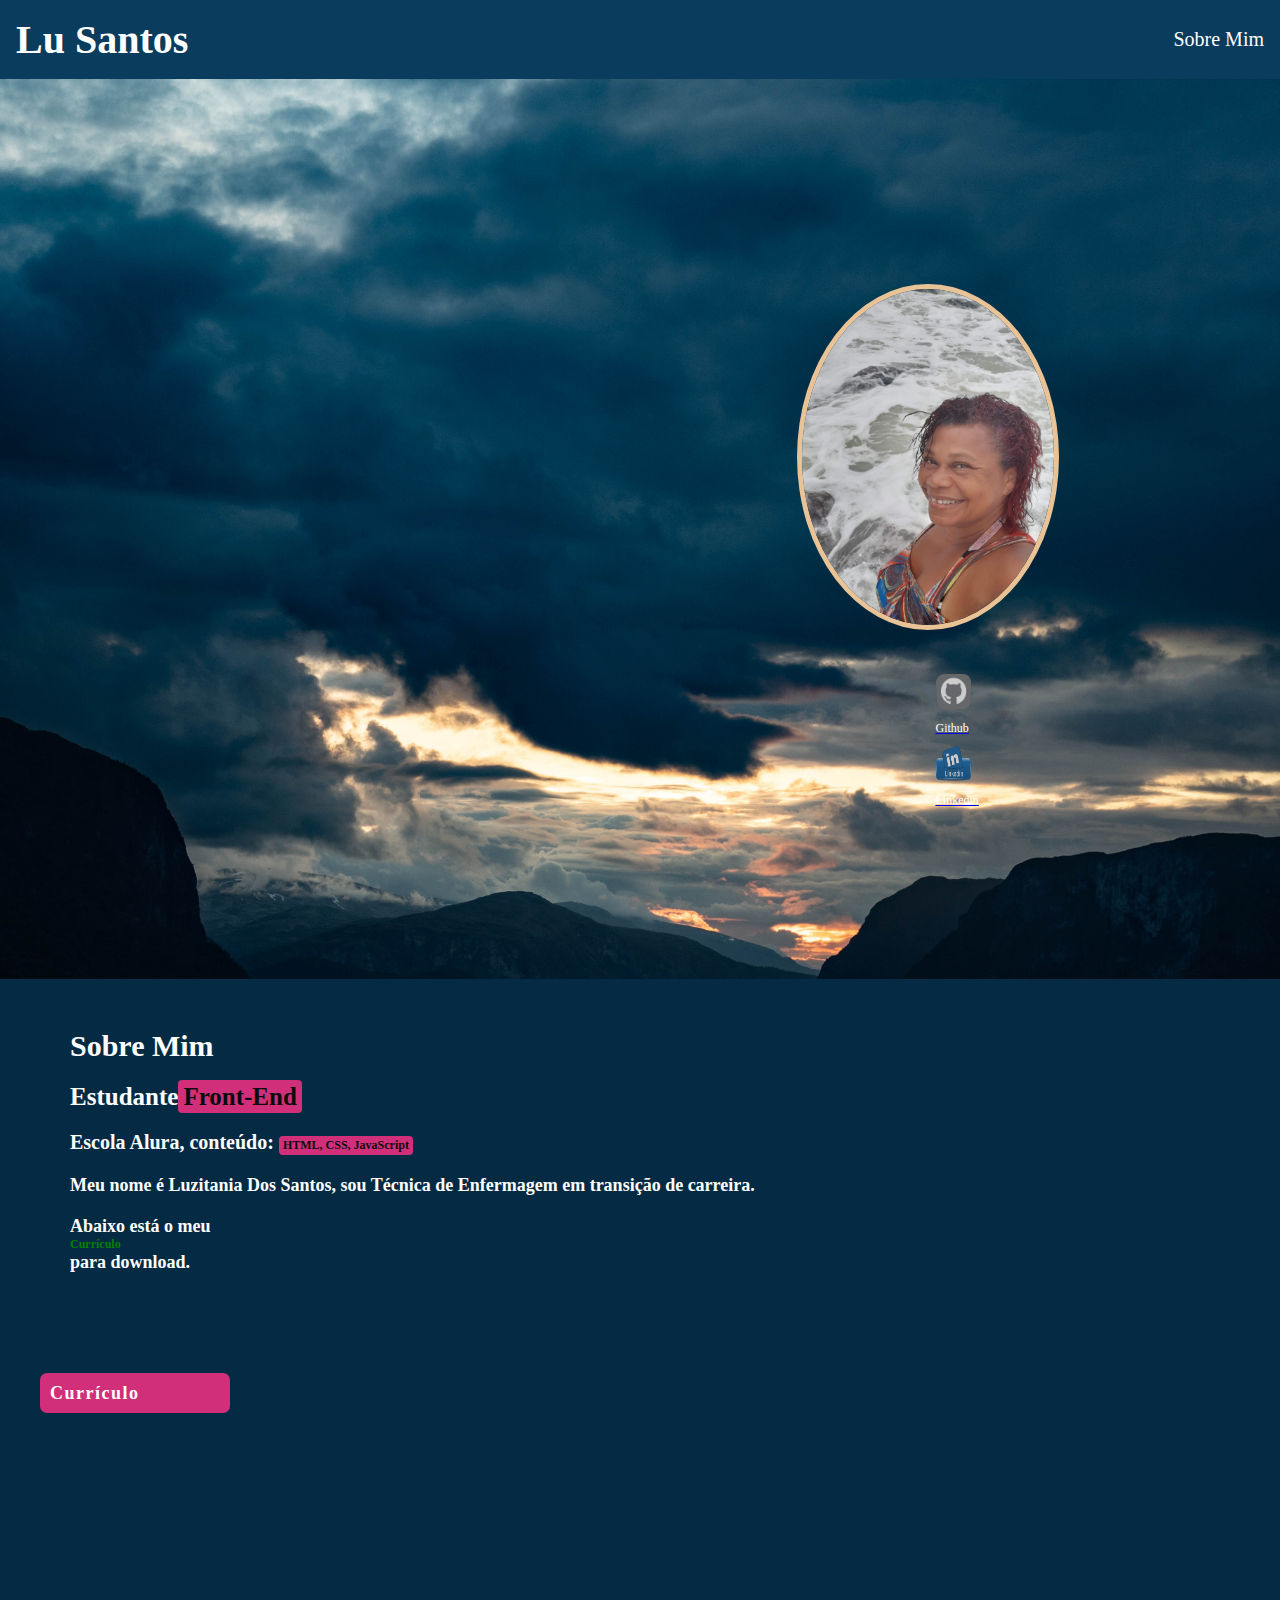
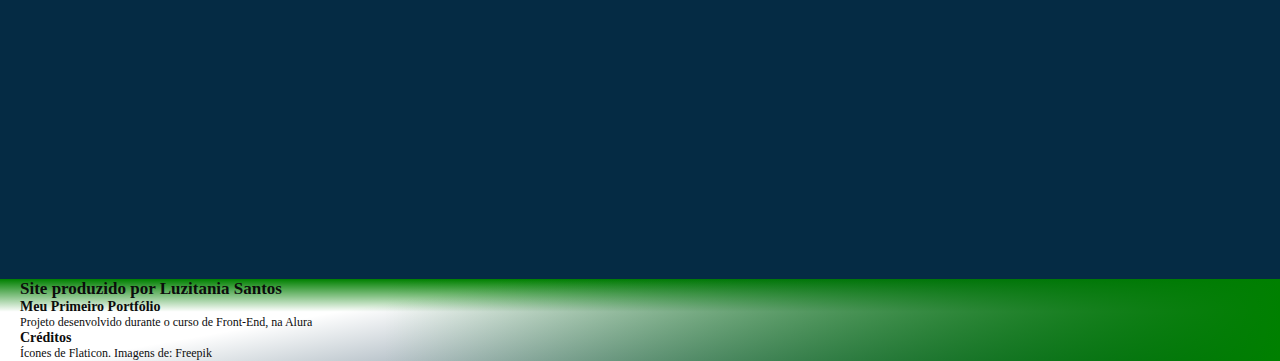
<file: index.html>
<!DOCTYPE html>
<html lang="pt-br">
<head>
    <meta charset="UTF-8">
    <meta name="viewport" content="width=device-width, initial-scale=1.0">
    <title>Challenge - Luzitania S.</title>
    <link rel="stylesheet" href="estilo.css">
</head>
<body>
     <!--inicio do container-->
     <div class="container">
        <nav>
            <ul>
                <li>
                    <h1 class="eu">Lu Santos</h1>
                </li>

                <li class="cor">
                    <a href="index.html">Sobre Mim</a>
                </li>
            </ul>
        </nav>
        <!--fim do container-->

        <!--inicio do apresentar-->
    <section id="apresentar">
        <div class="apresentar-conteudo">
            <div class="apresentar-nome">
                <h2>Olá Mundo<span></span></h2>
                <h2>Meu Nome é,<span></span></h2>
                <h2>Luzitania Dos Santos<span></span></h2>
            </div> 
        </div>   
        <!--fim do apresentar-->

        <!--inicio apresentar-background-->
        <div class="apresentar-background">
            <div class="foto-perfil-capa">
                <img class="foto-perfil" src="./img/eu.jpg" alt="foto-luzitania"><img>
            </div>

            <div class="links">
                <a href="https://github.com/LuzitaniaSantos" target="_blank" rel="neoopener noreferrer">
                    <img src="./svg/github-logo.png" alt="icone-github"></img>
                    <p>Github</p>
                </a>

                <a href="https://www.linkedin.com/feed/?trk=homepage-basic_sign-in-submit" target="_blank" rel="neoopener noreferrer">
                    <img src="./svg/linkedin-logo.png" alt="icone-linkedin"></img>
                    <p>Linkedin</p>
                </a>
            </div>
        </div>
    </section>
    <!--fim apresentar-background-->

      <!--inicio do sobre mim--> 
      <main>
        <section id="sobre-mim">
                <div class="estudante">
                    <div class="estudante-front">
                        <h1>
                            <p>Sobre Mim</p>
                        </h1>
    
                        <h2>
                            <p>Estudante<span>Front-End</span></p>
                        </h2>
    
                        <h3>Escola Alura, conteúdo:
                            <p>HTML, CSS, JavaScript</p>
                        </h3>
    
                        <h4>
                            Meu nome é Luzitania Dos Santos, sou Técnica de Enfermagem 
                            em transição de carreira.
                        </h4>
    
                        <h4 class="curriculo">Abaixo está o meu<p>Currículo</p>para download.</h4>
                    </div>
                </div>
                
                <div class="botao-curriculo">
                    <a href="publico/documento/curriculo/" aria-label="baixar-curriculo-luzitania">
                        Currículo</a>
                </div>
        </section>
        </main>
        <!--fim do sobre mim-->

         <!--inicio footer-->
   <footer>
    <div class="coluna">
        <h3 class="site">Site produzido por Luzitania Santos</h3>

        <h3 class="primeiro">Meu Primeiro Portfólio</h3>
        <p>Projeto desenvolvido durante o curso de Front-End, 
            na Alura</p>
   </div>

   <div class="coluna">
        <h3 class="credito">Créditos</h3>  
        <p>Ícones de Flaticon. Imagens de: Freepik</p>
   </div>
   </footer>
   <!--fim footer-->
</body>
</html>
</file>
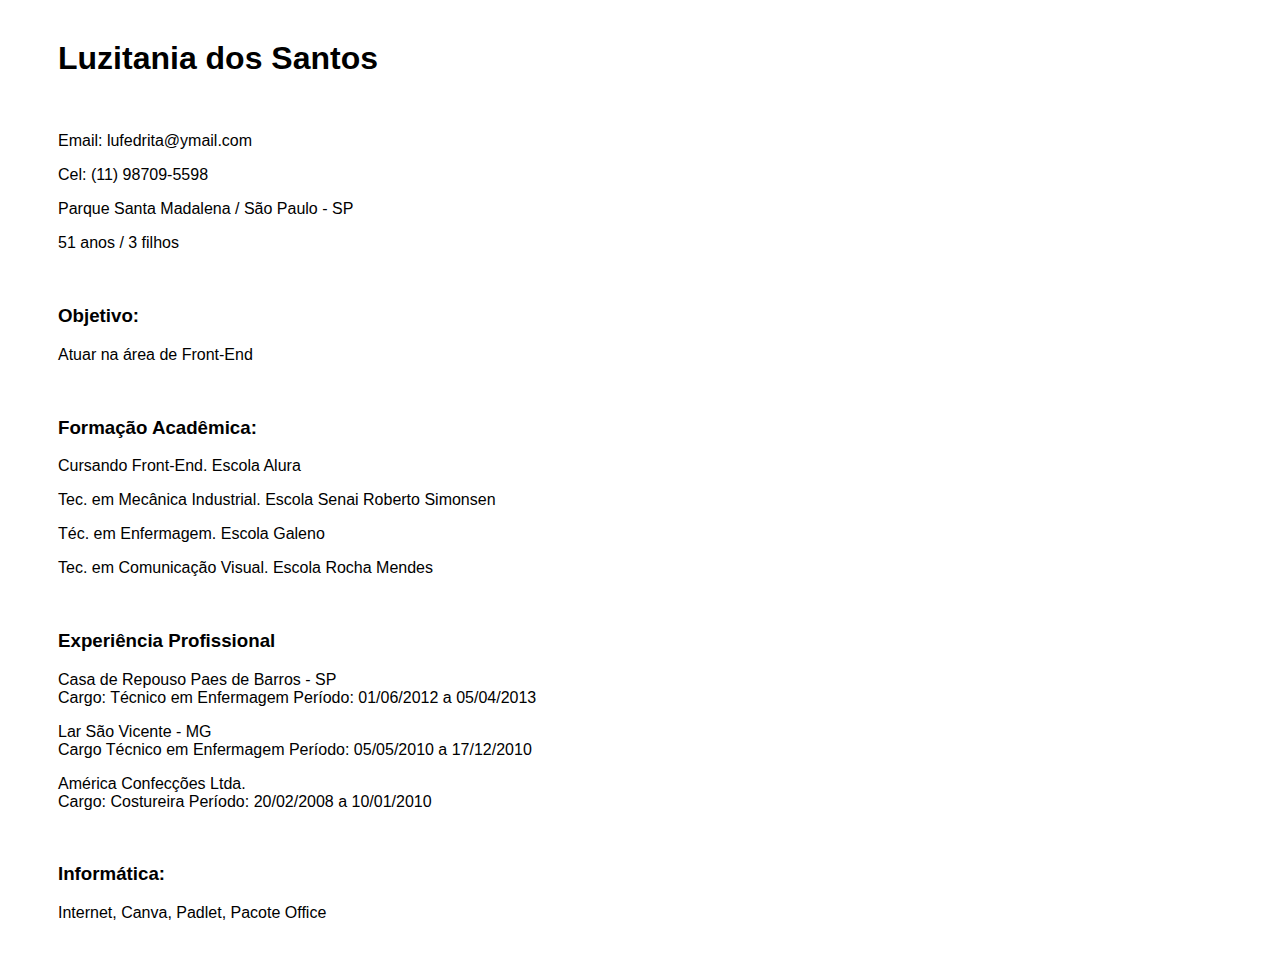
<file: publico/documento/curriculo/index.html>
<!Doctype html>
<html lang="pt-br">
<head>
      <meta charset="UTF-8">
      <title>Currículo Luzitania</title>
      <link rel="stylesheet" href="estilo.css">
</head>

<body>
      <div class="curriculo">  
      <h1>Luzitania dos Santos</h1>
      
      <br><p>Email: lufedrita@ymail.com</p> 
          <p>Cel: (11) 98709-5598</p>
          <p>Parque Santa Madalena / São Paulo - SP</p>
          <p>51 anos / 3 filhos</p>
      
      <br><h3>Objetivo:</h3>
              <p>Atuar na área de Front-End</p>
      
      <br><h3>Formação Acadêmica:</h3>
              <p>Cursando Front-End. Escola Alura</p>
              <p>Tec. em Mecânica Industrial. Escola Senai Roberto Simonsen</p>
              <p>Téc. em Enfermagem. Escola Galeno</p> 
              <p>Tec. em Comunicação Visual. Escola Rocha Mendes</p>
      
      <br><h3>Experiência Profissional</h3>
              <p>  Casa de Repouso Paes de Barros - SP <br>
            Cargo: Técnico em Enfermagem
            Período: 01/06/2012 a 05/04/2013</p>       
              <p>  Lar São Vicente - MG <br>
            Cargo Técnico em Enfermagem
            Período: 05/05/2010 a 17/12/2010</p>       
              <p>  América Confecções Ltda. <br>
            Cargo: Costureira
            Período: 20/02/2008 a 10/01/2010</p>          
      
      <br><h3>Informática:</h3> 
              <p>Internet, Canva, Padlet, Pacote Office</p>      
      </div>           
</body>
</html>
</file>
<file: estilo.css>
* {
    margin: 0px;
    padding: 0px;
    box-sizing: border-box;
}

:root {   /*nesse comando as cores fica na raiz do arquivo*/
    --color-white: #ffffff;
    --color-pink: #d12f7a;
    --color-blue: #073fcc;
    --color-black: #0c0c0c;
    --color-purple: #5f01ac;
    --color-green: #008000;
    --color-gray: rgb(5, 43, 68);
}

html {
    scroll-behavior: smooth;  /*esse comando rola a tela com suavidade*/
    font-size: 10px;
}

body {
    font-family: 'Arial Narrow';
}

.container ul {
    font-size: 2rem;
    display: flex;
    justify-content: space-between;
    list-style-type: none;  /*este comando retira a bolinha que parece uma lista*/
    align-items: center;
    padding: 16px;
    background-color: rgb(10, 60, 94);
    color: var(--color-white);
}

.container nav ul :last-child {
    text-decoration: none;
    color: var(--color-white);
}

/*início apresentar*/
#apresentar {
    background-image: url(./img/entardecer.jpg);
    background-size: cover;
    height: 100vh; /*este comando permite a cor se espalhar por toda a tela*/
    width: 100%;
    display: flex;
    align-items: center; /*align-itens centraliza no eixo y*/
}

.apresentar-conteudo {
    background-size: cover;
    height: 100%;
    width: 60%;
    display: flex;
    justify-content: center; /*esse comando centraliza no eixo x*/
    align-items: center;
    flex-direction: column;
}

.apresentar-conteudo div h2 {
    color: transparent;
    padding: 0px 4px;
    position: relative;
    font-size: 4rem;  /*esse comando (rem) ajuda na responsividade*/
    line-height: 4rem;
    animation: written_text .6s ease forwards;
    width: fit-content;
    margin: 20px;   
}

.apresentar-conteudo div h2:nth-child(1) {
    animation-delay: 1.5s;
}

.apresentar-conteudo div h2:nth-child(2) {
    animation-delay: 2.5s;
}

.apresentar-conteudo div h2:nth-child(3) {
    animation: written_text_name .6s ease forwards;
    animation-delay: 3.5s;
}

.apresentar-conteudo div h2 span {
    position: absolute;
    top: 0;
    left:0;
    width: 0;
    height: 100%;
    background: var(--color-pink);
    animation: written_text_box 2s ease ;
    animation-delay: 6s;
}

.apresentar-conteudo div h2:nth-child(1) span {
    animation-delay: 1s;
}

.apresentar-conteudo div h2:nth-child(2) span {
    animation-delay: 2s;
}

.apresentar-conteudo div h2:nth-child(3) span {
    animation-delay: 3s;
}

.apresentar-nome {
    margin-top: -14rem;
}  

@keyframes written_text {    /*esse comando é responsável pela animação */
    100% {
          color: var(--color-white); 
      }
  }

  @keyframes written_text_name{    
    100% {
        color: var(--color-green);
    }
}

@keyframes written_text_box {    
    50% {
        width: 100%;
        left: 0;
    }

    100% {
        width: 0;
        left: 100%;
    }
}

.rede-social {
    display: flex;
    align-items: center;
    flex-direction: column;
    margin-top: 6rem;
}
/*fim apresentar*/

/*inicio apresentar-background*/
.apresentar-background {
    height: 50vh;
    width: 25%;
    display:flex;
    justify-content: center;
    align-items: center;
    position: relative;
    flex-direction:column;
    background-position: top center;
    z-index: 1;
}

.apresentar-background::after {
    position: absolute;
    top: 0;
    left: 0;
    height: 100%;
    width: 100%;
    opacity: .7;
    z-index: -1;
    background: 
    linear-gradient(90deg, transparent 30%, var(--color-black) ),
    linear-gradient(170deg, transparent 30%, var(--color-black)),
    linear-gradient(0deg, transparent 60%, var(--color-black));
}

.foto-perfil-capa {
    display: flex;
    justify-content: center;
    align-items: center;
    padding: 14px;
    margin: 20px 15px;
    border-radius: 50%;
    background: 
    radial-gradient(rgba(0, 0, 0, 0, .15) 60%, transparent 0),  /*comando que torna o gradiente em forma de círculo*/
    radial-gradient(#000 68%, transparent 0),
    linear-gradient(to top right, #ffa300, #ff1493 100%);
}

.foto-perfil {
    width: 100%;
    border-radius: 50%;
    border: 5px solid rgb(233, 194, 150);
}

.links a img {
    width: 35px;
    height: 35px;
    margin: 10px;
    filter: brightness(0.8);  /*comando que escurece os caracteres*/ 
    transition: all .4s ease;
}

.links a img {
    margin-left: 60px;
}

.links a p {
    color: var(--color-white);
    text-decoration: none;
    margin-left: 60px;
}

.links a img:hover {
    transform: scale(1.50);
    filter: brightness(1);
} 
/*fim apresentar-background*/

/*inicio sobre-mim*/
#sobre-mim {
    height: 100vh;
    width: 100%;
    display: flex; 
    color: var(--color-white);
    background: rgb(5, 43, 68); 
    flex-direction: column;
}  

.estudante {
    display: flex;
    justify-content: center;
    flex-direction: column;
    margin: 1rem;
    padding: 3rem;
}

.estudante-front h1 p {
    display: inline-block;
    font-size: 3rem;
    margin: 1rem 3rem;
}

.estudante-front h2 p {
    display: inline-block;
    font-size: 2.5rem;
    margin: 1rem 3rem;
}

.estudante-front h2 span {
    padding: 3px 5px;
    border-radius: 4px;
    color: var(--color-black);
    background: var(--color-pink);
}

.estudante h3 {
    margin: 1rem 3rem;
    font-size: 2rem;
}

.estudante h3 p {
    display: inline-block;
    width: fit-content;     /*com este comando a cor se molda ao tamanho da linha*/
    padding: 2px 4px;
    border-radius: 4px;
    color: var(--color-black);
    background: var(--color-pink);
}

.estudante h4 {
    margin: 2rem 3rem;
    font-size: 1.8rem;
}

.estudante h4 p {
    color: var(--color-green);
    font-size: bold;
    font-weight: 1.75rem;
}
/*final sobre-mim*/

/*incio botao-curriculo*/
.botao-curriculo {
    background: var(--color-pink);
    height: 40px;
    font-size: 18px;
    display: flex;
    max-width: 190px;
    margin: 4rem 4rem;
    border-radius: 7px;
}

.botao-curriculo a {
    display: inline-block;
    width: 1000%;
    max-width: 172px;
    padding: 10px;
    margin-bottom: 3rem;
    font-family: 'Arial Narrow';
    font-weight: 700;
    letter-spacing: .15rem;
    cursor: pointer;
    text-decoration: none; 
    color: var(--color-white);
}

.botao-curriculo a:hover {
    transition: all .4s ease;
    filter: brightness(.0);
}
/*fim botao-curriculo*/

/*inicio footer*/
footer{
    float: left;
    width: 100%;
    height: 80%;
    color: var(--color-black);
    background: 
    linear-gradient(90deg, transparent 30%, var(--color-green)),
    linear-gradient(170deg, transparent 30%, var(--color-gray)),
    linear-gradient(0deg, transparent 60%, var(--color-green));
}

.coluna {
    margin-left: 2rem;
}

.site {
    font-size:17px;
}

.primeiro {
    font-size: 14px;
}

.credito {
    font-size: 14px;
}

p {
    font-size: 12px;
}
/*fim footer*/
</file>
<file: publico/documento/curriculo/estilo.css>
.curriculo {
        margin-top: 40px;
        margin-left: 50px;
        margin-bottom: 40px;
        font-family: Arial;
    }
</file>
